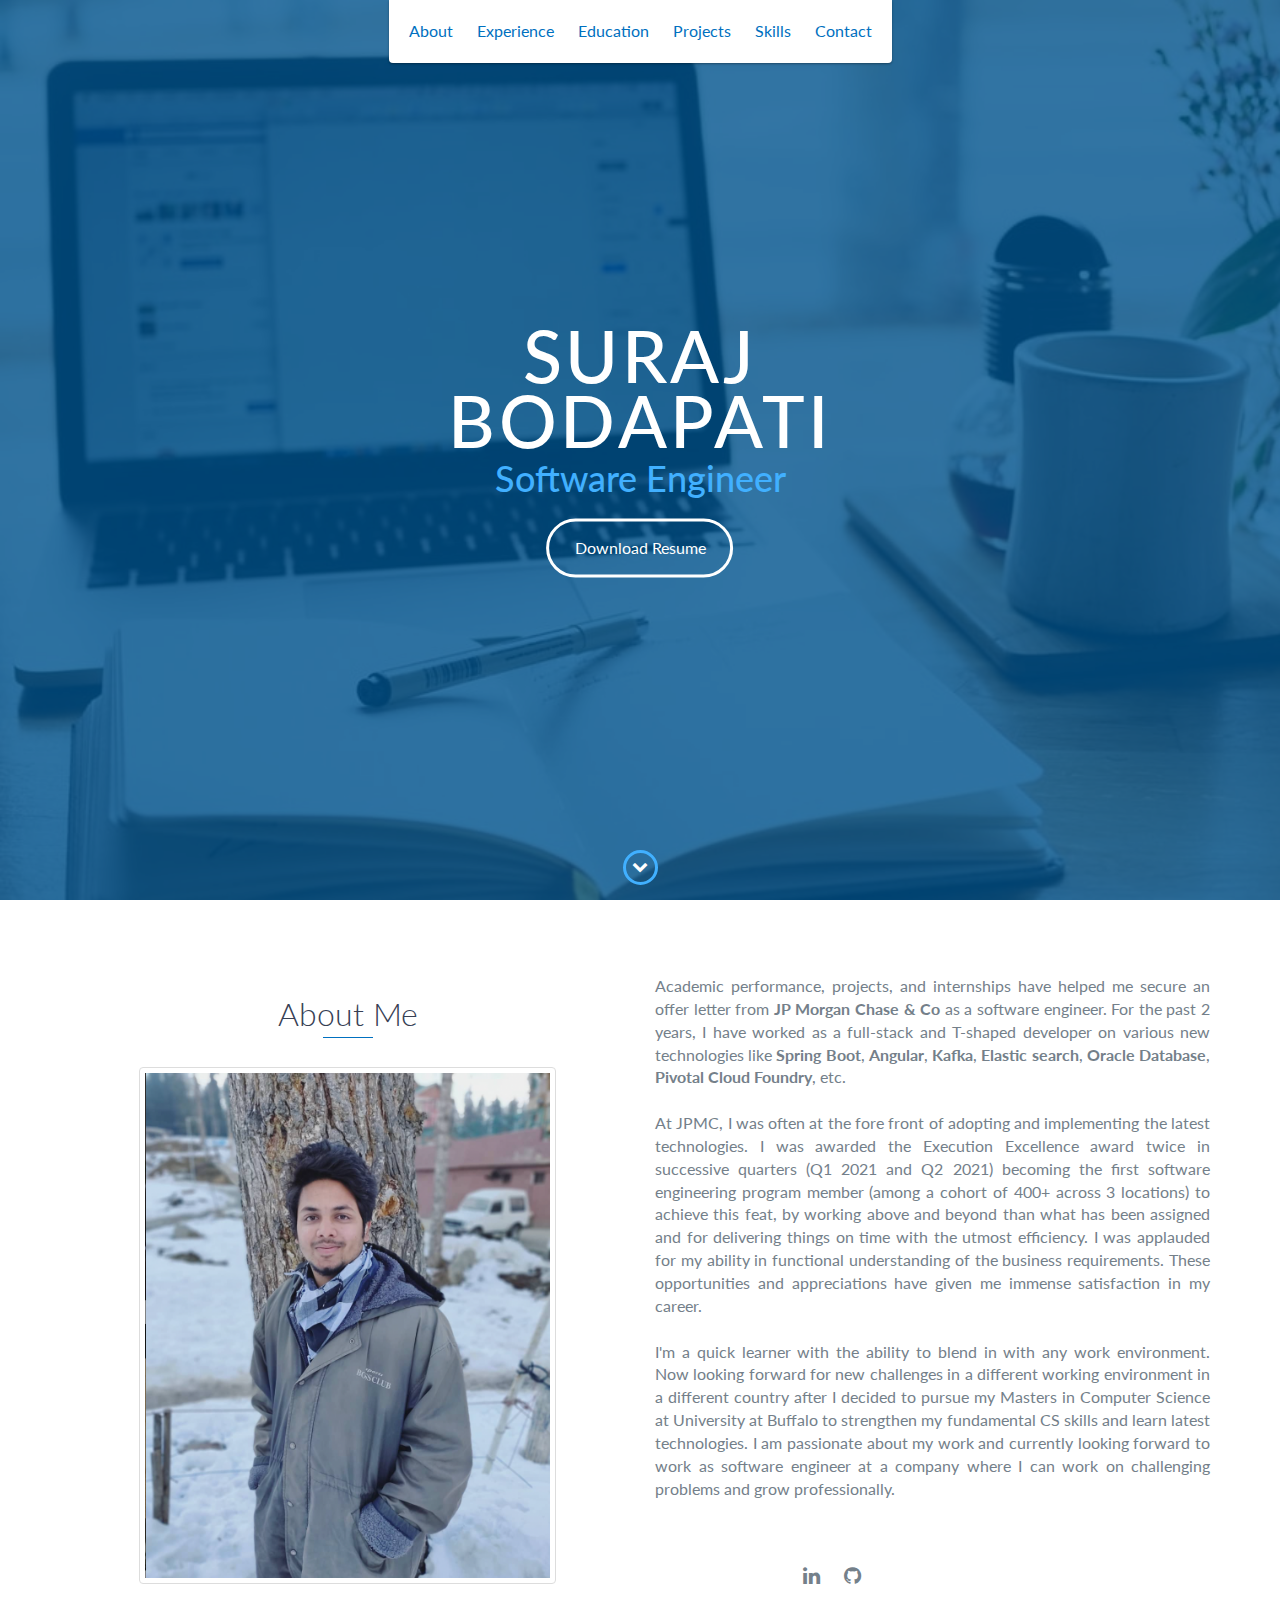
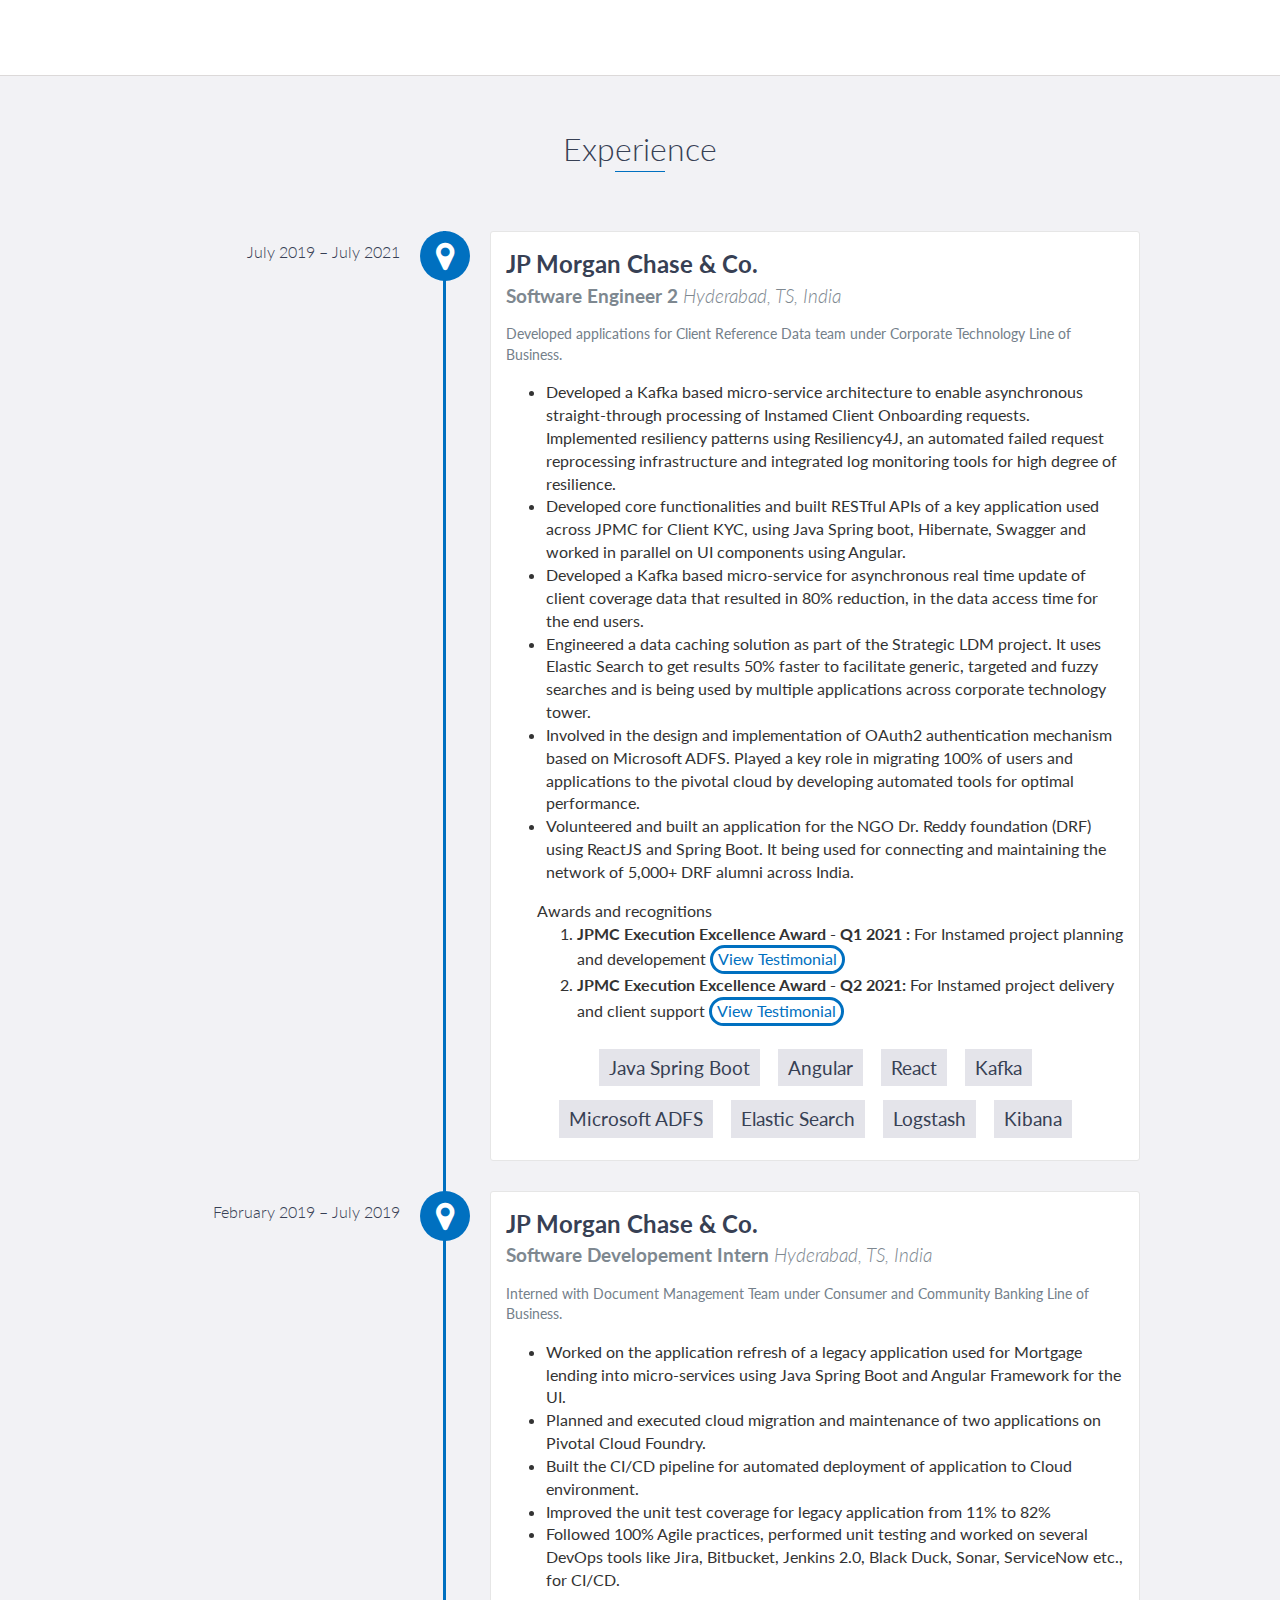
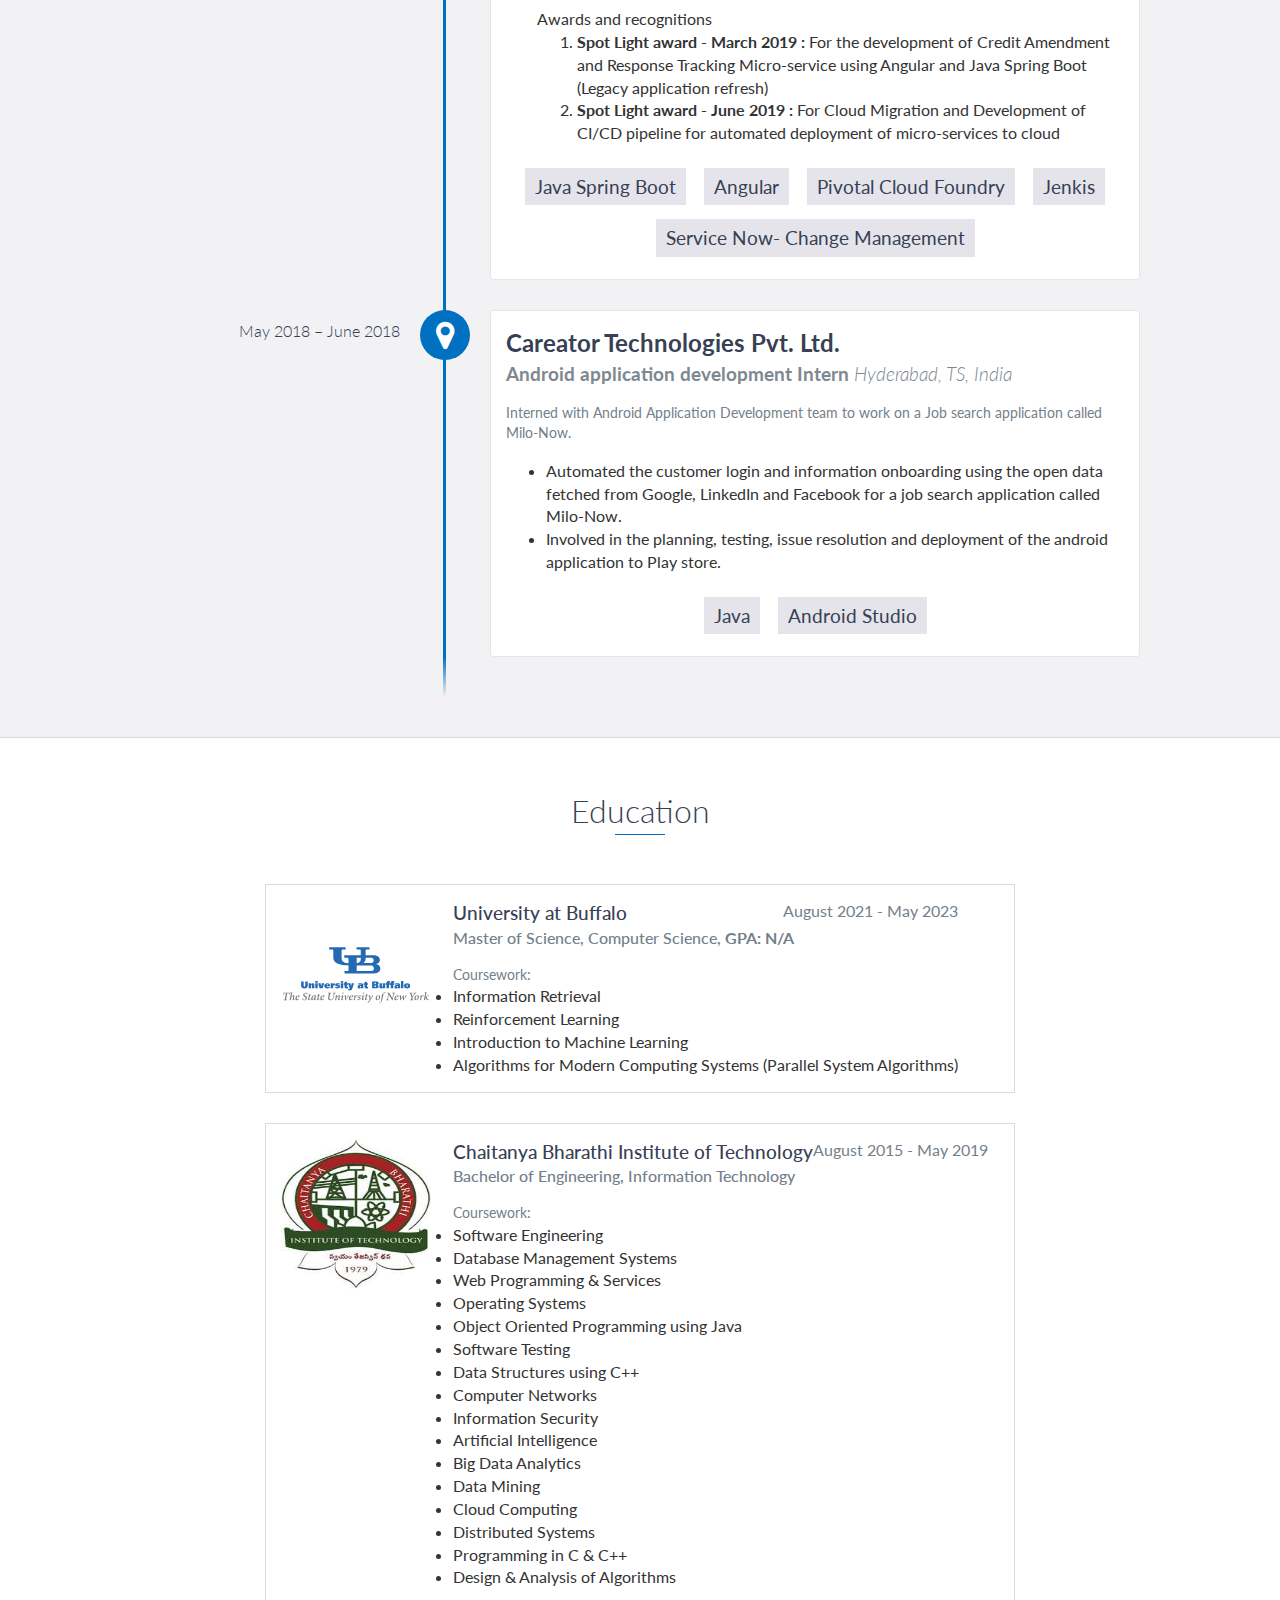
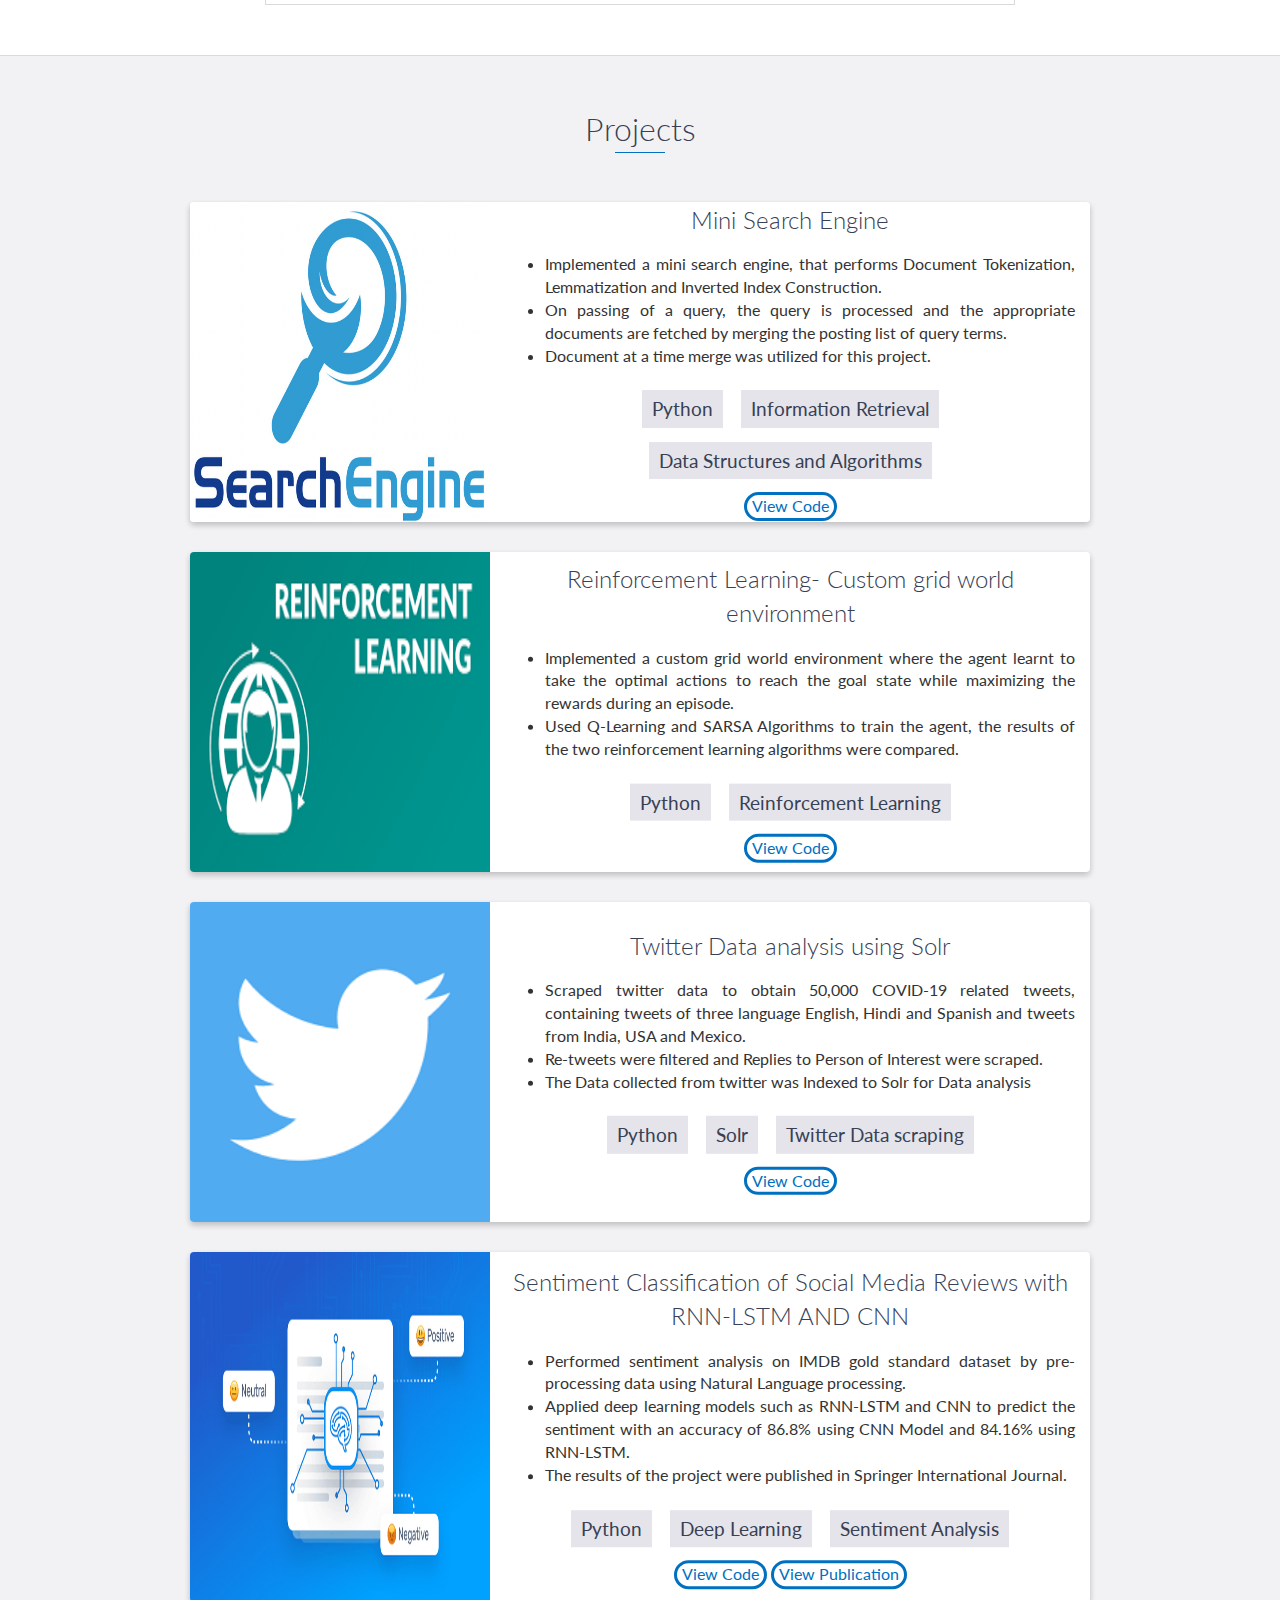
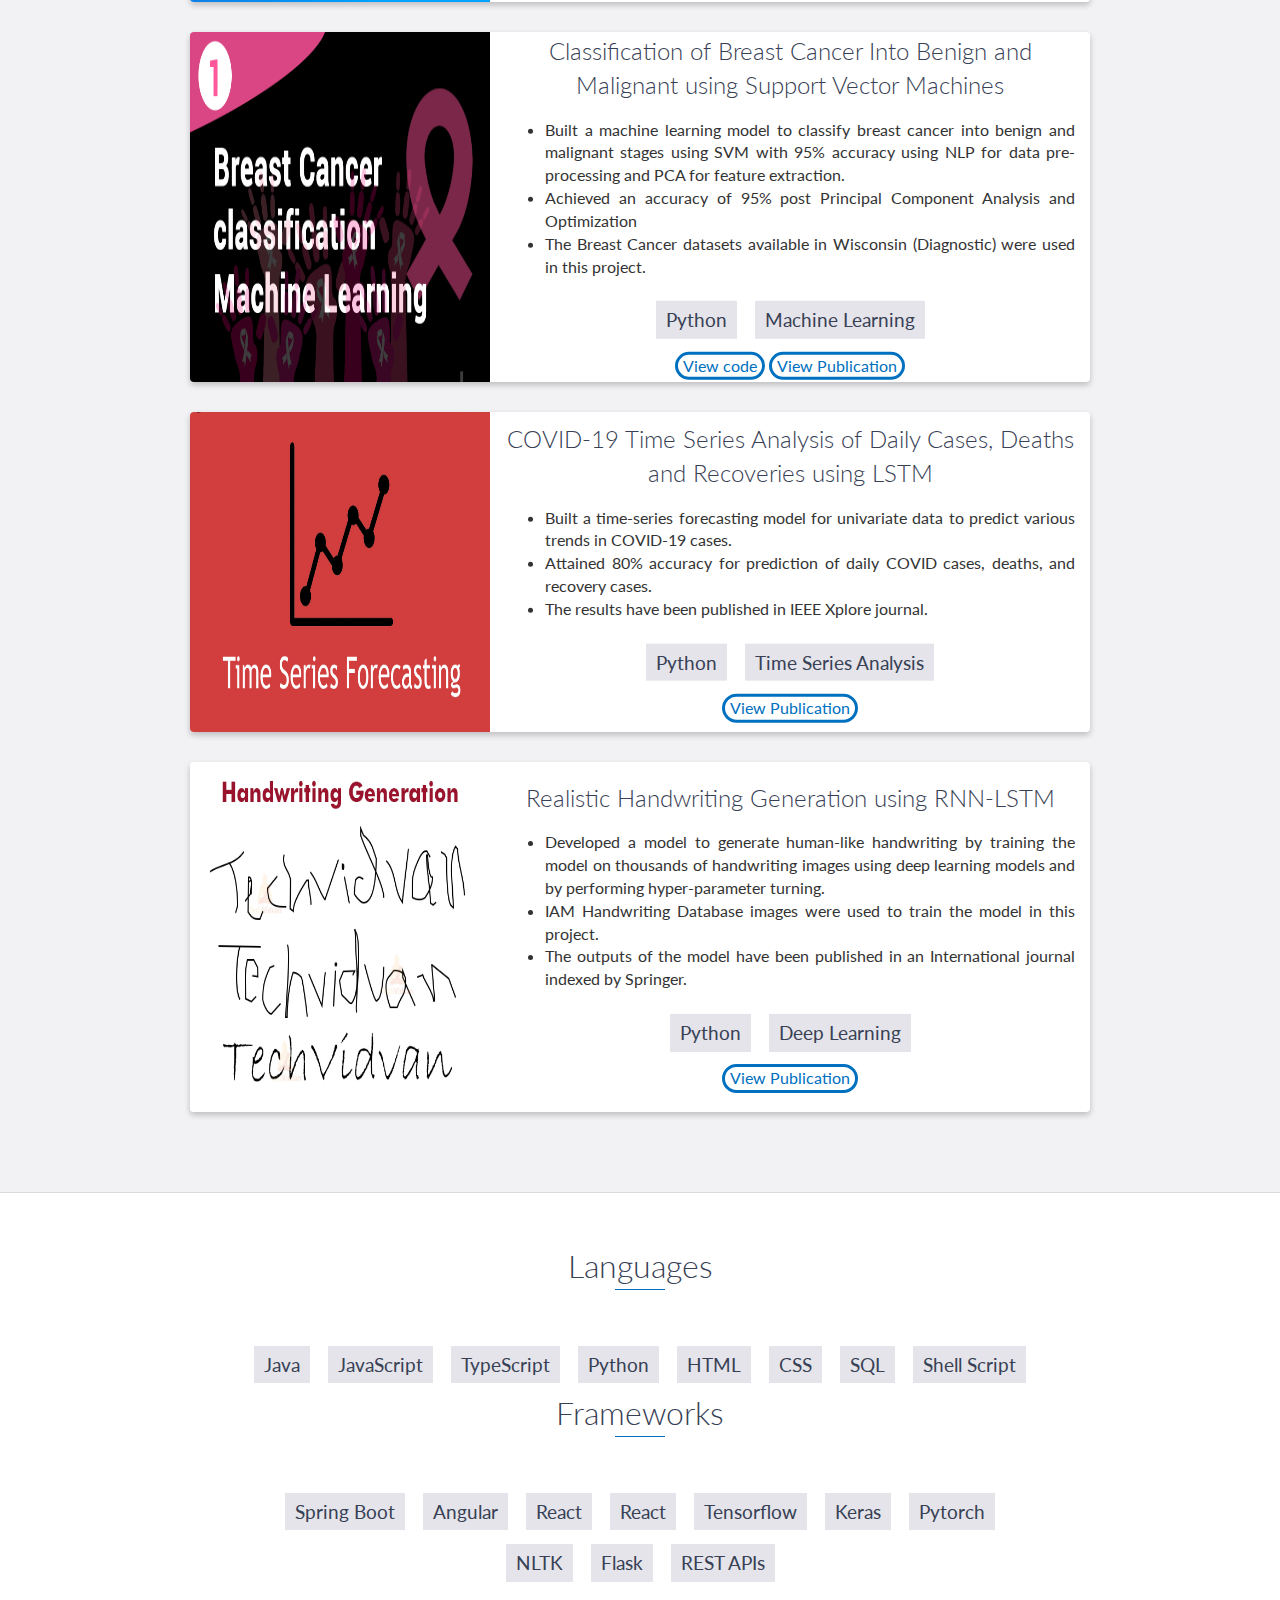
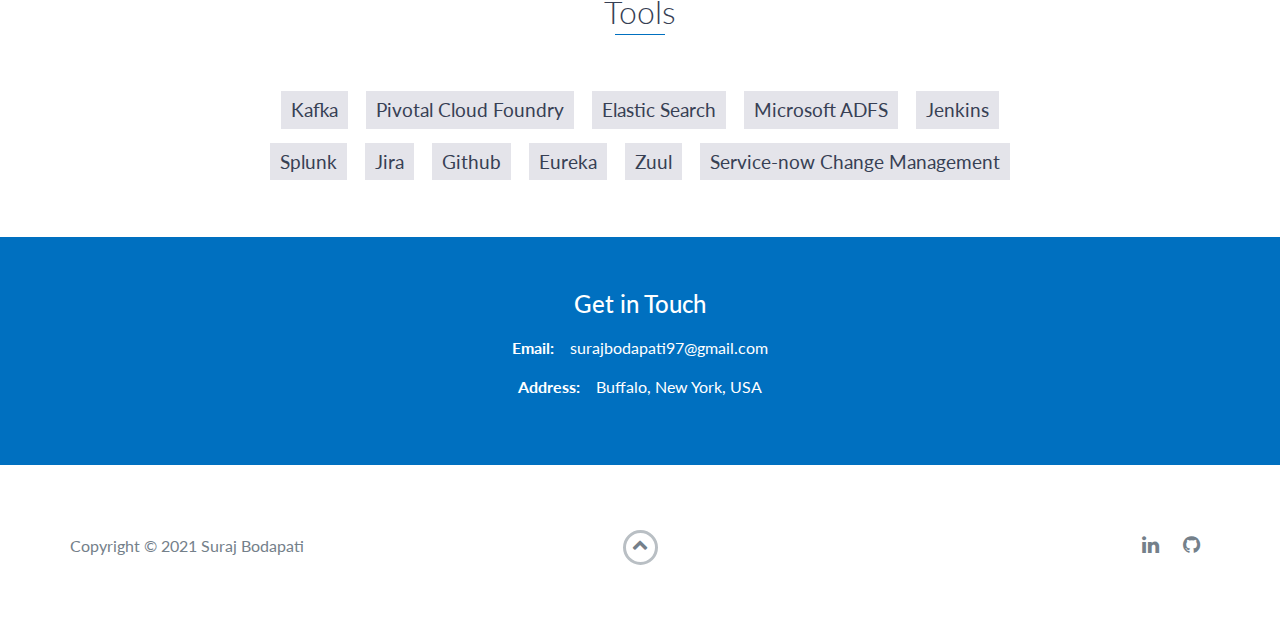
<file: index.html>
<!DOCTYPE html>
<html class="no-js" lang="en">

<head>
    <meta charset="utf-8">
    <meta http-equiv="X-UA-Compatible" content="IE=edge">
    <meta name="viewport" content="width=device-width, initial-scale=1">
    <title>Suraj Bodapati | Portfolio</title>
	<link rel="shortcut icon" href="images/sj.jpeg" type="image/x-icon">
	<link rel="icon" href="images/sj.jpeg" type="image/x-icon">
    <link href="https://fonts.googleapis.com/css?family=Lato:300,400,700,900" rel="stylesheet">
    <link rel="stylesheet" href="libs/font-awesome/css/font-awesome.min.css">
    <link href="css/bootstrap.min.css" rel="stylesheet">
    <link href="css/styles.css" rel="stylesheet">
    <link rel="stylesheet" href="https://fonts.googleapis.com/icon?family=Material+Icons">

</head>

<body>
    <div id="mobile-menu-open" class="shadow-large">
        <i class="fa fa-bars" aria-hidden="true"></i>
    </div>
    <!-- End #mobile-menu-toggle -->
    <header>
        <div id="mobile-menu-close">
            <span>Close</span> <i class="fa fa-times" aria-hidden="true"></i>
        </div>
        <ul id="menu" class="shadow">
            <li>
                <a href="#about">About</a>
            </li>
            <li>
                <a href="#experience">Experience</a>
            </li>
            <li>
                <a href="#education">Education</a>
            </li>
            <li>
                <a href="#projects">Projects</a>
            </li>
            <li>
                <a href="#skills">Skills</a>
            </li>
            <li>
                <a href="#contact">Contact</a>
            </li>
        </ul>
    </header>
    <!-- End header -->

    <div id="lead">
        <div id="lead-content">
            <h1>Suraj<br>Bodapati</h1>
            <h2>Software Engineer</h2>
            <a href="./Files/Suraj_Bodapati_Resume.pdf" target="_blank" class="btn-rounded-white">Download Resume</a>
        </div>
        <!-- End #lead-content -->

        <div id="lead-overlay"></div>

        <div id="lead-down">
            <span>
                <i class="fa fa-chevron-down" aria-hidden="true"></i>
            </span>
        </div>
        <!-- End #lead-down -->
    </div>
    <!-- End #lead -->

    <div id="about">
        <div class="container">
            <div class="row" style="display: flex; align-items: center;">
                <div class="col-md-6">
                    <div style="display: flex; justify-content: center;">
                        <h2 class="heading">About Me</h2>
                    </div>
                    <div class="self-img" style="display: flex; justify-content: center; " >
                        <img src="./images/Suraj_bls.png" width="75%" style="border: 1px solid #ddd; border-radius: 4px; padding: 5px;">
                    </div>
                </div>
                <div class="col-md-6" style="text-align: justify;">
                    <p>
                        Academic performance, projects, and internships have helped me secure an offer letter
                        from <b>JP Morgan Chase & Co</b> as a software engineer. For the past 2 years, I have worked as a full-stack and T-shaped developer on various new technologies like <b>Spring Boot</b>, <b>Angular</b>, <b>Kafka</b>, <b>Elastic search</b>, <b>Oracle Database</b>, <b>Pivotal Cloud Foundry</b>, etc.
                    </p>
                    <br>
                    <p>
                        At JPMC, I was often at the fore front of adopting and implementing the latest technologies.
                        I was awarded the Execution Excellence award twice in successive quarters (Q1 2021 and Q2 2021) becoming the first software engineering program member (among a cohort of 400+ across 3 locations) to achieve this feat, by working above and beyond than what has been assigned and for delivering things on time with the utmost efficiency. I was applauded for my ability in functional understanding of the business requirements.
                        These opportunities and appreciations have given me immense satisfaction in my career.
                    </p>
                    <br>
                    <p> I'm a quick learner with the ability to blend in with any work environment.
                        Now looking forward for new challenges in a different working environment in a different country after I decided to pursue my Masters in Computer Science at University at Buffalo to
                        strengthen my fundamental CS skills and learn latest technologies.
                        I am passionate about my work and currently looking forward to work as software engineer at a company where I can work on challenging problems and grow professionally.
                    </p>
                    <br>
                    <br>
                    <div class="col-sm-5 social">
                        <ul>
                            <li>
                                <a href="https://www.linkedin.com/in/suraj-bls/" target="_blank"><i class="fa fa-linkedin" aria-hidden="true"></i></a>
                            </li>
                            <li>
                                <a href="https://github.com/lbodapat" target="_blank"><i class="fa fa-github" aria-hidden="true"></i></a>
                            </li>
                        </ul>
                    </div>
                </div>
            </div>
        </div>
    </div>
    <!-- End #about -->

    <div id="experience" class="background-alt">
        <h2 class="heading">Experience</h2>
        <div id="experience-timeline">
            <div data-date="July 2019 – July 2021">
                <h3><b>JP Morgan Chase & Co.</b></h3>
                <h4><b>Software Engineer 2 </b> <i>Hyderabad, TS, India</i></h4>
                <p>
                    Developed applications for Client Reference Data team under Corporate Technology Line of Business.
                </p>
                <ul>
                    <li> Developed a Kafka based micro-service architecture to enable asynchronous straight-through processing of Instamed Client Onboarding requests. Implemented resiliency patterns using Resiliency4J, an automated failed request reprocessing infrastructure and integrated log monitoring tools for high degree of resilience.</li>
                    <li> Developed core functionalities and built RESTful APIs of a key application used across JPMC for Client KYC, using Java Spring boot, Hibernate, Swagger and worked in parallel on UI components using Angular.</li>
                    <li> Developed a Kafka based micro-service for asynchronous real time update of client coverage data that resulted in 80% reduction, in the data access time for the end users.</li>
                     <li> Engineered a data caching solution as part of the Strategic LDM project. It uses Elastic Search to get results 50% faster to facilitate generic, targeted and fuzzy searches and is being used by multiple applications across corporate technology tower.</li>
                    <li>Involved in the design and implementation of OAuth2 authentication mechanism based on Microsoft ADFS. Played a key role in migrating 100% of users and applications to the pivotal cloud by developing automated tools for optimal performance.</li>
                    <li> Volunteered and built an application for the NGO Dr. Reddy foundation (DRF) using ReactJS and Spring Boot. It being used for connecting and maintaining the network of 5,000+ DRF alumni across India.</li>
                </ul>
                <div id="awards">
                    <span>Awards and recognitions</span>
                    <ol style="margin-top: 0%;">
                        <li> <b>JPMC Execution Excellence Award - Q1 2021 :</b> For Instamed project planning and developement <a href="./Files/q1.jpeg" target="_blank" class="btn-rounded-mini">View Testimonial</a></li>
                        <li> <b>JPMC Execution Excellence Award - Q2 2021: </b> For Instamed project delivery and client support <a href="./Files/q2.jpeg" target="_blank" class="btn-rounded-mini">View Testimonial</a></li>
                    </ol>
                </div>
                <div id="skills" style="padding:0">
                    <ul>
                        <li>Java Spring Boot</li>
                        <li>Angular</li>
                        <li>React</li>
                        <li>Kafka</li>
                        <li>Microsoft ADFS</li>
                        <li>Elastic Search</li>
                        <li>Logstash</li>
                        <li>Kibana</li>
                    </ul>
                </div>
            </div>

            <div data-date="February 2019 – July 2019">
                <h3><b>JP Morgan Chase & Co.</b></h3>
                <h4><b>Software Developement Intern </b><i>Hyderabad, TS, India</i></h4>
                <p>
                    Interned with Document Management Team under Consumer and Community Banking Line of Business.
                </p>
                <ul>
                    <li> Worked on the application refresh of a legacy application used for Mortgage lending into micro-services using
                        Java Spring Boot and Angular Framework for the UI.</li>
                    <li>Planned and executed cloud migration and maintenance of two applications on Pivotal Cloud Foundry.</li>
                    <li>Built the CI/CD pipeline for automated deployment of application to Cloud environment.</li>
                    <li>Improved the unit test coverage for legacy application from 11% to 82%</li>
                    <li>Followed 100% Agile practices, performed unit testing and worked on several DevOps tools like Jira, Bitbucket,
                        Jenkins 2.0, Black Duck, Sonar, ServiceNow etc., for CI/CD.</li>
                </ul>
                <div id="awards">
                    <span>Awards and recognitions</span>
                    <ol style="margin-top: 0%;">
                        <li> <b>Spot Light award - March 2019 :</b> For the development of Credit Amendment and Response Tracking Micro-service using Angular and Java Spring Boot (Legacy application refresh)  </li>
                        <li> <b>Spot Light award - June 2019 :</b> For Cloud Migration and Development of CI/CD pipeline for automated deployment of micro-services to cloud  </li>
                    </ol>
                </div>
                <div id="skills" style="padding:0">
                    <ul>
                        <li>Java Spring Boot</li>
                        <li>Angular</li>
                        <li>Pivotal Cloud Foundry</li>
                        <li>Jenkis</li>
                        <li>Service Now- Change Management</li>
                    </ul>
                </div>
            </div>

            <div data-date="May 2018 – June 2018">
                <h3><b>Careator Technologies Pvt. Ltd.</b></h3>
                <h4><b>Android application development Intern </b><i>Hyderabad, TS, India</i></h4>
                <p>
                    Interned with Android Application Development team to work on a Job search application called Milo-Now.
                </p>
                <ul>
                    <li> Automated the customer login and information onboarding using the open data fetched from Google, LinkedIn and
                        Facebook for a job search application called Milo-Now.</li>
                    <li>Involved in the planning, testing, issue resolution and deployment of the android application to Play store.</li>
                </ul>
                <div id="skills" style="padding:0">
                    <ul>
                        <li>Java</li>
                        <li>Android Studio</li>
                    </ul>
                </div>
            </div>

        </div>
    </div>
    <!-- End #experience -->

    </div>
    </div>


    <div id="education">
        <h2 class="heading">Education</h2>
        <div>
                <div class="education-block">
                    <img width="150" height="150" src="images/university-at-buffalo.svg" />
                    <div class="education-info">
                        <h3>University at Buffalo</h3>
                        <span class="education-date">August 2021 - May 2023</span>
                        <h4>Master of Science, Computer Science, <b>GPA: N/A </b></h4>
                        <p>
                            Coursework:
                        </p>
                        <li>Information Retrieval</li>
                        <li>Reinforcement Learning</li>
                        <li>Introduction to Machine Learning</li>
                        <li>Algorithms for Modern Computing Systems (Parallel System Algorithms)</li>
                    </div>
                </div>
                <!-- End .education-block -->
        </div>
        <div>
            <div class="education-block">
                <img width="150" height="150" src="images/cbit.jpeg" />
                <div class="education-info">
                    <h3>Chaitanya Bharathi Institute of Technology </h3>
                    <span class="education-date">  August 2015 - May 2019</span>
                    <h4>Bachelor of Engineering, Information Technology</h4>
                    <p>
                        Coursework:
                    </p>
                    <li>Software Engineering</li>
                    <li>Database Management Systems</li>
                    <li>Web Programming & Services</li>
                    <li>Operating Systems</li>
                    <li>Object Oriented Programming using Java</li>
                    <li>Software Testing</li>
                    <li>Data Structures using C++</li>
                    <li>Computer Networks</li>
                    <li>Information Security</li>
                    <li>Artificial Intelligence</li>
                    <li>Big Data Analytics</li>
                    <li>Data Mining</li>
                    <li>Cloud Computing</li>
                    <li>Distributed Systems</li>
                    <li>Programming in C & C++</li>
                    <li>Design & Analysis of Algorithms</li>
                </div>
            </div>
            <!-- End .education-block -->
        </div>

    </div>
    <!-- End #education -->

    <div id="projects" class="background-alt">
        <h2 class="heading">Projects</h2>
        <div class="container">
            <div class="row">
                <div class="project shadow-large">
                    <div class="project-image">
                        <img height="320" width="300" src="images/search_engine.png" />
                    </div>
                    <!-- End .project-image -->
                    <div class="project-info">
                        <h3>Mini Search Engine</h3>
                        <ul style="text-align: justify;">
                            <li>Implemented a mini search engine, that performs Document Tokenization, Lemmatization and Inverted Index Construction.</li>
                            <li>On passing of a query, the query is processed and the appropriate documents are fetched by merging the posting list of query terms. </li>
                            <li>Document at a time merge was utilized for this project.</li>
                        </ul>
                        <div id="skills" style="padding:0">
                            <ul>
                                <li>Python</li>
                                <li>Information Retrieval</li>
                                <li>Data Structures and Algorithms</li>
                            </ul>
                        </div>
                        <a target="_blank" href="https://github.com/lbodapat/Search_Engine_Indexing_Query_Retrieval" class="btn-rounded-mini" style="margin-top: 1%;">View Code</a>
                    </div>
                    <!-- End .project-info -->
                </div>
                <!-- End .project -->


                <div class="project shadow-large">
                    <div class="project-image">
                        <img height="320" width="300" src="images/rl.png" />
                    </div>
                    <!-- End .project-image -->
                    <div class="project-info">
                        <h3>Reinforcement Learning- Custom grid world environment</h3>
                        <ul style="text-align: justify;">
                            <li>Implemented a custom grid world environment where the agent learnt to take the optimal actions to reach the goal state while maximizing the rewards during an episode.</li>
                            <li>Used Q-Learning and SARSA Algorithms to train the agent, the results of the two reinforcement learning algorithms were compared. </li>
                        </ul>
                        <div id="skills" style="padding:0">
                            <ul>
                                <li>Python</li>
                                <li>Reinforcement Learning</li>
                            </ul>
                        </div>
                        <a target="_blank" href="https://github.com/lbodapat/Reinforcement_learning" class="btn-rounded-mini" style="margin-top: 1%;">View Code</a>
                    </div>
                    <!-- End .project-info -->
                </div>
                <!-- End .project -->

                <div class="project shadow-large">
                    <div class="project-image">
                        <img height="320" width="300" src="images/twitter.png" />
                    </div>
                    <!-- End .project-image -->
                    <div class="project-info">
                        <h3>Twitter Data analysis using Solr</h3>
                        <ul style="text-align: justify;">
                            <li>Scraped twitter data to obtain 50,000 COVID-19 related tweets, containing tweets of three language English, Hindi and Spanish and tweets from India, USA and Mexico.</li>
                            <li>Re-tweets were filtered and Replies to Person of Interest were scraped.</li>
                            <li>The Data collected from twitter was Indexed to Solr for Data analysis</li>
                        </ul>
                        <div id="skills" style="padding:0">
                            <ul>
                                <li>Python</li>
                                <li>Solr</li>
                                <li>Twitter Data scraping</li>
                            </ul>
                        </div>
                        <a target="_blank" href="https://github.com/lbodapat/Twitter_data_analysis_using_Solr" class="btn-rounded-mini" style="margin-top: 1%;">View Code</a>
                    </div>
                    <!-- End .project-info -->
                </div>
                <!-- End .project -->

                <div class="project shadow-large">
                    <div class="project-image">
                        <img height="350" width="300"  src="images/sentiment_analysis_machine_learning-thumbnail2.png" />
                    </div>
                    <!-- End .project-image -->
                    <div class="project-info">
                        <h3>Sentiment Classification of Social Media Reviews with RNN-LSTM AND CNN</h3>
                        <ul style="text-align: justify;">
                            <li>Performed sentiment analysis on IMDB gold standard dataset by pre-processing data using Natural Language processing.</li>
                            <li>Applied deep learning models such as RNN-LSTM and CNN to predict the sentiment with an accuracy of 86.8% using CNN Model and 84.16% using RNN-LSTM. </li>
                            <li>The results of the project were published in Springer International Journal.</li>
                        </ul>
                        <div id="skills" style="padding:0">
                            <ul>
                                <li>Python</li>
                                <li>Deep Learning</li>
                                <li>Sentiment Analysis</li>
                            </ul>
                        </div>
                        <a target="_blank" href="https://github.com/lbodapat/Sentiment-Analysis-of-Movie-Reviews-using-RNN-LSTM-and-CNN-master" class="btn-rounded-mini" style="margin-top: 1%;">View Code</a>
                        <a target="_blank" href="https://link.springer.com/chapter/10.1007/978-981-33-6919-1_4" class="btn-rounded-mini" style="margin-top: 1%;">View Publication</a>
                    </div>
                    <!-- End .project-info -->
                </div>
                <!-- End .project -->

                <div class="project shadow-large">
                    <div class="project-image">
                        <img height="350" width="300" src="images/bc.png" />
                    </div>
                    <!-- End .project-image -->
                    <div class="project-info">
                        <h3>Classification of Breast Cancer Into Benign and Malignant using Support Vector Machines</h3>
                        <ul style="text-align: justify;">
                            <li> Built a machine learning model to classify breast cancer into benign and malignant stages using SVM with 95% accuracy
                                using NLP for data pre-processing and PCA for feature extraction.</li>
                            <li>Achieved an accuracy of 95% post Principal Component Analysis and Optimization</li>
                            <li>The Breast Cancer datasets available in Wisconsin (Diagnostic) were used in this project.</li>
                        </ul>
                        <div id="skills" style="padding:0">
                            <ul>
                                <li>Python</li>
                                <li>Machine Learning</li>
                            </ul>
                        </div>
                        <a target="_blank" href="https://github.com/lbodapat/Breast-Cancer-stage-prediction-using-SVM" class="btn-rounded-mini" style="margin-top: 1%;">View code</a>
                        <a target="_blank" href="./Files/paper.pdf" class="btn-rounded-mini" style="margin-top: 1%;">View Publication</a>
                    </div>
                    <!-- End .project-info -->
                </div>
                <!-- End .project -->

                <div class="project shadow-large">
                    <div class="project-image">
                        <img width="300" height="320" src="images/tsf.png" />
                    </div>
                    <!-- End .project-image -->
                    <div class="project-info">
                        <h3>COVID-19 Time Series Analysis of Daily Cases, Deaths and Recoveries using LSTM</h3>
                        <ul style="text-align: justify;">
                            <li>Built a time-series forecasting model for univariate data to predict various trends in COVID-19 cases.</li>
                            <li>Attained 80% accuracy for prediction of daily COVID cases, deaths, and recovery cases. </li>
                            <li>The results have been published in IEEE Xplore journal.</li>
                        </ul>
                        <div id="skills" style="padding:0">
                            <ul>
                                <li>Python</li>
                                <li>Time Series Analysis</li>
                            </ul>
                        </div>
                        <a target="_blank" href="https://ieeexplore.ieee.org/document/9250863" class="btn-rounded-mini" style="margin-top: 1%;">View Publication</a>
                    </div>
                    <!-- End .project-info -->
                </div>
                <!-- End .project -->

                <div class="project shadow-large">
                    <div class="project-image">
                        <img height="350" width="300" src="images/Handwriting-Generation.jpeg" />
                    </div>
                    <!-- End .project-image -->
                    <div class="project-info">
                        <h3>Realistic Handwriting Generation using RNN-LSTM</h3>
                        <ul style="text-align: justify;">
                            <li>Developed a model to generate human-like handwriting by training the model on thousands of handwriting images using
                                deep learning models and by performing hyper-parameter turning. </li>
                            <li>IAM Handwriting Database images were used to train the model in this project.</li>
                            <li>The outputs of the model have been published in an International journal indexed by Springer.</li>
                        </ul>
                        <div id="skills" style="padding:0">
                            <ul>
                                <li>Python</li>
                                <li>Deep Learning</li>
                            </ul>
                        </div>
                        <a target="_blank" href="https://link.springer.com/chapter/10.1007/978-981-15-1480-7_55" class="btn-rounded-mini" style="margin-top: 1%;">View Publication</a>
                    </div>
                    <!-- End .project-info -->
                </div>
                <!-- End .project -->

<!--                <div class="project shadow-large">-->
<!--                    <div class="project-image">-->
<!--                        <img height="350" width="300" src="images/twitter.png" />-->
<!--                    </div>-->
<!--                    &lt;!&ndash; End .project-image &ndash;&gt;-->
<!--                    <div class="project-info">-->
<!--                        <h3>Twitter Data Sentiment Analysis</h3>-->
<!--                        <ul style="text-align: justify;">-->
<!--                            <li>Performed Sentiment Analysis on Twitter live data using various Machine Learning Models from NLTK Framework and compared the results of different models used</li>-->
<!--                        </ul>-->
<!--                        <div id="skills" style="padding:0">-->
<!--                            <ul>-->
<!--                                <li>Python</li>-->
<!--                                <li>NLTK</li>-->
<!--                            </ul>-->
<!--                        </div>-->
<!--                        <a target="_blank" href="https://github.com/lbodapat/Sentiment-Analysis-on-Twitter-Data-master" class="btn-rounded-mini" style="margin-top: 1%;">View Code</a>-->
<!--                    </div>-->
<!--                    &lt;!&ndash; End .project-info &ndash;&gt;-->
<!--                </div>-->
                <!-- End .project -->
                
            </div>
        </div>
    </div>
    <!-- End #projects -->

    <div id="skills">
        <h2 class="heading">Languages</h2>
        <ul>
            <li>Java</li>
            <li>JavaScript</li>
            <li>TypeScript</li>
            <li>Python</li>
            <li>HTML</li>
            <li>CSS</li>
            <li>SQL</li>
            <li>Shell Script</li>
        </ul>
        <h2 class="heading">Frameworks</h2>
        <ul>
            <li>Spring Boot</li>
            <li>Angular</li>
            <li>React</li>
            <li>React</li>
            <li>Tensorflow</li>
            <li>Keras</li>
            <li>Pytorch</li>
            <li>NLTK</li>
            <li>Flask</li>
            <li>REST APIs</li>
        </ul>
        <h2 class="heading">Tools</h2>
        <ul>
            <li>Kafka</li>
            <li>Pivotal Cloud Foundry</li>
            <li>Elastic Search</li>
            <li>Microsoft ADFS</li>
            <li>Jenkins</li>
            <li>Splunk</li>
            <li>Jira</li>
            <li>Github</li>
            <li>Eureka</li>
            <li>Zuul</li>
            <li>Service-now Change Management</li>
        </ul>
    </div>
    <!-- End #skills -->

    <div id="contact">
        <div id="contact-container">
            <h2>Get in Touch</h2>
            <div style="color: #FFF;">
                <p><b style="font-weight: 700;">Email:</b> <span> </span>&ensp; surajbodapati97@gmail.com</p>
                <p><b style="font-weight: 700;">Address:</b> <span> </span>&ensp; Buffalo, New York, USA</p>
            </div>
        </div>
    </div>
    <!-- End #contact -->

    <footer>
        <div class="container">
            <div class="row">
                <div class="col-sm-5 copyright">
                    <p>
                        Copyright &copy; 2021 Suraj Bodapati
                    </p>
                </div>
                <div class="col-sm-2 top">
                    <span id="to-top">
                        <i class="fa fa-chevron-up" aria-hidden="true"></i>
                    </span>
                </div>
                <div class="col-sm-5 social">
                    <ul>
                        <li id="linkedIn">
                            <a href="https://www.linkedin.com/in/suraj-bls/" target="_blank"><i class="fa fa-linkedin" aria-hidden="true"></i></a>
                        </li>
                        <li>
                            <a href="https://github.com/lbodapat" target="_blank"><i class="fa fa-github" aria-hidden="true"></i></a>
                        </li>
                    </ul>
                </div>
            </div>
        </div>
    </footer>
    <!-- End footer -->

    <script src="https://ajax.googleapis.com/ajax/libs/jquery/1.12.4/jquery.min.js"></script>
    <script src="js/scripts.min.js"></script>
</body>

</html>
</file>
<file: css/styles.css>
body{font-family:'Lato', sans-serif;font-size:16px}body.active{overflow:hidden;z-index:-1}.no-js #experience-timeline>div{background:#fff;padding:10px;margin-bottom:10px;border:1px solid #dcd9d9}.no-js #experience-timeline>div h3{font-size:1.5em;font-weight:300;color:#374054;display:inline-block;margin:0}.no-js #experience-timeline>div h4{font-size:1.2em;font-weight:300;color:#7e8890;margin:0 0 15px 0}.no-js #experience-timeline>div p{color:#74808a;font-size:0.9em;margin:0}.no-js #experience-timeline:before,.no-js #experience-timeline:after{content:none}@keyframes dropHeader{0%{transform:translateY(-100%)}100%{transform:translateY(0)}}header{position:absolute;top:0;left:0;right:0;text-align:center;z-index:10;animation-name:dropHeader;animation-iteration-count:1;animation-timing-function:ease;animation-duration:0.75s}header ul{display:inline-block;background:#fff;text-align:center;padding:10px;margin:0;border-bottom-right-radius:4px;border-bottom-left-radius:4px}header li{display:inline-block}header a{display:block;color:#0070c0;padding:10px}header a:hover{color:#00528d;text-decoration:none;background:#eee;border-radius:4px}header a:focus{color:#0070c0;text-decoration:none}header.active{display:block}header.sticky{position:fixed;z-index:999}#menu.active{display:block}#mobile-menu-open{display:none;cursor:pointer;position:fixed;right:15px;top:10px;color:#0070c0;font-size:1.5em;z-index:20;padding:0 7px;border-radius:4px;background:#fff}#mobile-menu-close{display:none;text-align:right;width:100%;background:#fff;font-size:1.5em;padding-right:15px;padding-top:10px;cursor:pointer;color:#0070c0}#mobile-menu-close span{font-size:0.5em;text-transform:uppercase}#mobile-menu-close i{vertical-align:middle}footer{padding:50px 0}.copyright{padding-top:20px}.copyright p{margin:0;color:#74808a}.top{text-align:center}.top span{cursor:pointer;display:block;margin:15px auto 0 auto;width:35px;height:35px;border-radius:50%;border:3px solid #b9bfc4;text-align:center}.top i{color:#74808a}.social{text-align:right}.social ul{margin:5px 0 0 0;padding:0}.social li{display:inline-block;font-size:1.25em;list-style:none}.social a{display:block;color:#74808a;padding:10px}.social a:hover{color:#0070c0}.btn-rounded-white{display:inline-block;color:#fff;padding:15px 25px;border:3px solid #fff;border-radius:30px;transition:.5s ease all}.btn-rounded-white:hover{color:#0070c0;background:#fff;text-decoration:none}.btn-rounded-mini{display:inline-block;color:#0070c0;padding:0px 5px;border:3px solid #0070c0;border-radius:30px;background-color:#fff;transition:.5s ease all}.btn-rounded-mini:hover{color:#fff;background:#0070c0;text-decoration:none}.shadow{box-shadow:0 1px 3px rgba(0,0,0,0.12),0 1px 2px rgba(0,0,0,0.24)}.shadow-large{box-shadow:0 3px 6px rgba(0,0,0,0.08),0 3px 6px rgba(0,0,0,0.15)}.heading{position:relative;display:inline-block;font-size:2em;font-weight:300;margin:0 0 30px 0}.heading:after{position:absolute;content:'';top:100%;height:1px;width:50px;left:0;right:0;margin:0 auto;background:#0070c0}.background-alt{background:#f2f2f5}#lead{position:relative;height:100vh;min-height:500px;max-height:1080px;background:url(../images/lead-bg.jpg);background-size:cover;padding:15px;overflow:hidden}#lead-content{position:absolute;z-index:10;top:50%;left:50%;transform:translate(-50%, -50%);text-align:center}#lead-content h1,#lead-content h2{margin:0}#lead-content h1{color:#fff;font-weight:500;font-size:4.5em;text-transform:uppercase;letter-spacing:0.05em;line-height:0.9em}#lead-content h2{color:#41b0ff;font-weight:500;font-size:2.25em;margin-bottom:15px}#lead-overlay{position:absolute;height:100%;width:100%;top:0;right:0;bottom:0;left:0;background:rgba(0,82,141,0.8);z-index:1}#lead-down{position:absolute;left:0;right:0;width:100%;text-align:center;z-index:10;bottom:15px;color:#fff}#lead-down span{cursor:pointer;display:block;margin:0 auto;width:35px;height:35px;border-radius:50%;border:3px solid #41b0ff;text-align:center}#lead-down i{animation:pulsate 1.5s ease;animation-iteration-count:infinite;padding-top:5px}@keyframes pulsate{0%{transform:scale(1, 1)}50%{transform:scale(1.2, 1.2)}100%{transform:scale(1, 1)}}#about{padding:75px 15px;border-bottom:1px solid #dcd9d9}#about h2{color:#374054}#about p{color:#74808a;margin:0}#experience{padding:50px 15px;text-align:center;border-bottom:1px solid #dcd9d9}#experience h2{color:#374054}#experience-timeline{margin:30px auto 0 auto;position:relative;max-width:1000px}#experience-timeline:before{position:absolute;content:'';top:0;bottom:0;left:303px;right:auto;height:100%;width:3px;background:#0070c0;z-index:0}#experience-timeline:after{position:absolute;content:'';width:3px;height:40px;background:#0070c0;background:linear-gradient(to bottom, #0070c0, rgba(0,112,192,0));top:100%;left:303px}.vtimeline-content{margin-left:350px;background:#fff;border:1px solid #e6e6e6;padding:15px;border-radius:3px;text-align:left}.vtimeline-content h3{font-size:1.5em;font-weight:300;color:#374054;display:inline-block;margin:0}.vtimeline-content h4{font-size:1.2em;font-weight:300;color:#7e8890;margin:0 0 15px 0}.vtimeline-content p{color:#74808a;font-size:0.9em;margin:0}.vtimeline-point{position:relative;display:block;vertical-align:top;margin-bottom:30px}.vtimeline-icon{position:relative;color:#fff;width:50px;height:50px;background:#0070c0;border-radius:50%;float:left;z-index:99;margin-left:280px}.vtimeline-icon i{display:block;font-size:2em;margin-top:10px}.vtimeline-date{width:260px;text-align:right;position:absolute;left:0;top:10px;font-weight:300;color:#374054}#awards{margin-left:5%}#education{padding:50px 15px 20px 15px;border-bottom:1px solid #dcd9d9;text-align:center}#education h2{color:#374054;margin-bottom:50px}.education-block{max-width:750px;margin:0 auto 30px auto;padding:15px;border:1px solid #dcd9d9;text-align:left;display:flex}.education-block h3{font-weight:500;float:left;margin:0;color:#374054}.education-block span{color:#74808a;float:right}.education-block h4{color:#74808a;clear:both;font-weight:500;margin:0 0 15px 0}.education-block p,.education-block ul{margin:0;color:#74808a;font-size:0.9em}.education-block ul{padding:0 0 0 15px}.education-info{margin-left:3%}.extra-margin{margin-left:223px}#projects{padding:50px 15px;border-bottom:1px solid #dcd9d9;text-align:center}#projects h2{color:#374054;margin-bottom:50px}.project{position:relative;max-width:900px;margin:0 auto 30px auto;overflow:hidden;background:#fff;border-radius:4px}.project-image{float:left}.project-info{position:absolute;top:50%;transform:translateY(-50%);margin-left:300px;padding:15px}.project-info h3{font-size:1.5em;font-weight:300;color:#374054;margin:0 0 15px 0}.project-info p{color:#74808a;margin:0 0 15px 0;font-size:0.9em}.no-image .project-info{position:relative;margin:0;padding:30px 15px;transform:none}#more-projects{display:none}#dual-link{display:flex;justify-content:space-around;margin-top:1%}#skills{padding:50px 15px;text-align:center}#skills h2{color:#374054;margin-bottom:50px}#skills ul{display:block;margin:0 auto;padding:0;max-width:800px}#skills li{display:inline-block;margin:7px;padding:5px 10px;color:#374054;background:#e4e4ea;list-style:none;cursor:default;font-size:1.2em}#contact{padding:50px 15px;background:#0070c0;text-align:center}#contact h2{margin:0 0 15px 0;color:#fff;font-weight:500}#contact-form{max-width:500px;margin:0 auto}#contact-form input,#contact-form textarea{display:block;width:100%;padding:10px;border-radius:4px;border:none;margin-bottom:10px;background:#004374;color:#fff;transition:.5s ease all}#contact-form input::-webkit-input-placeholder,#contact-form textarea::-webkit-input-placeholder{color:#fff}#contact-form input:-moz-placeholder,#contact-form textarea:-moz-placeholder{color:#fff;opacity:1}#contact-form input::-moz-placeholder,#contact-form textarea::-moz-placeholder{color:#fff;opacity:1}#contact-form input:-ms-input-placeholder,#contact-form textarea:-ms-input-placeholder{color:#fff}#contact-form input:focus,#contact-form textarea:focus{outline:none;background:#002641}#contact-form textarea{height:150px;resize:none}#contact-form button{display:block;width:100%;background:#fff;border-radius:4px;padding:5px 10px;border:none;color:#0070c0;font-weight:700;box-shadow:0 1px 3px rgba(0,0,0,0.12),0 1px 2px rgba(0,0,0,0.24);transition:.5s ease all}#contact-form button:hover{box-shadow:0 10px 20px rgba(0,0,0,0.19),0 6px 6px rgba(0,0,0,0.23)}.optional-section{padding:50px 15px;text-align:center;border-top:1px solid #dcd9d9}.optional-section h2{color:#374054}.optional-section-block{max-width:700px;margin:0 auto 30px auto;padding:15px;border:1px solid #dcd9d9;background:#fff;text-align:left}.optional-section-block h3{font-weight:500;margin:0 0 15px 0;color:#374054}.optional-section-block h4{color:#74808a;clear:both;font-weight:500;margin:0 0 15px 0}.optional-section-block p,.optional-section-block ul{margin:0 0 15px 0;color:#74808a;font-size:0.9em}.optional-section-block ul{padding:0 0 0 15px}@media only screen and (max-width: 750px){#experience-timeline:before,#experience-timeline:after{left:23px}.vtimeline-date{width:auto;text-align:left;position:relative;margin-bottom:15px;display:block;margin-left:70px}.vtimeline-icon{margin-left:0}.vtimeline-content{margin-left:70px}}@media only screen and (max-width: 992px){#lead{height:auto;min-height:auto;max-height:auto;padding:100px 15px}#lead-content{position:relative;transform:none;left:auto;top:auto}#lead-content h1{font-size:3em}#lead-content h2{font-size:1.75em}#about{text-align:center}#about p{text-align:left}}@media only screen and (max-width: 768px){header{position:fixed;display:none;z-index:999;animation:none;bottom:0;height:100%}#mobile-menu-open,#mobile-menu-close{display:block}#menu{height:100%;overflow-y:auto;box-shadow:none;border-radius:0;width:100%}#menu li{display:block;margin-bottom:10px}#lead-content h1{font-size:2em}#lead-content h2{font-size:1.3em}#lead-content a{padding:10px 20px}#lead-down{display:none}.education-block h3,.education-block span{float:none}.project-image{display:none}.project-info{position:relative;margin:0;padding:30px 15px;top:auto;transform:none}footer{text-align:center}.social{text-align:center}}@media only screen and (max-width: 480px){#lead-content h1{font-size:1.5em}#lead-content h2{font-size:1em}#lead-content a{font-size:0.9em;padding:5px 10px}}
</file>
